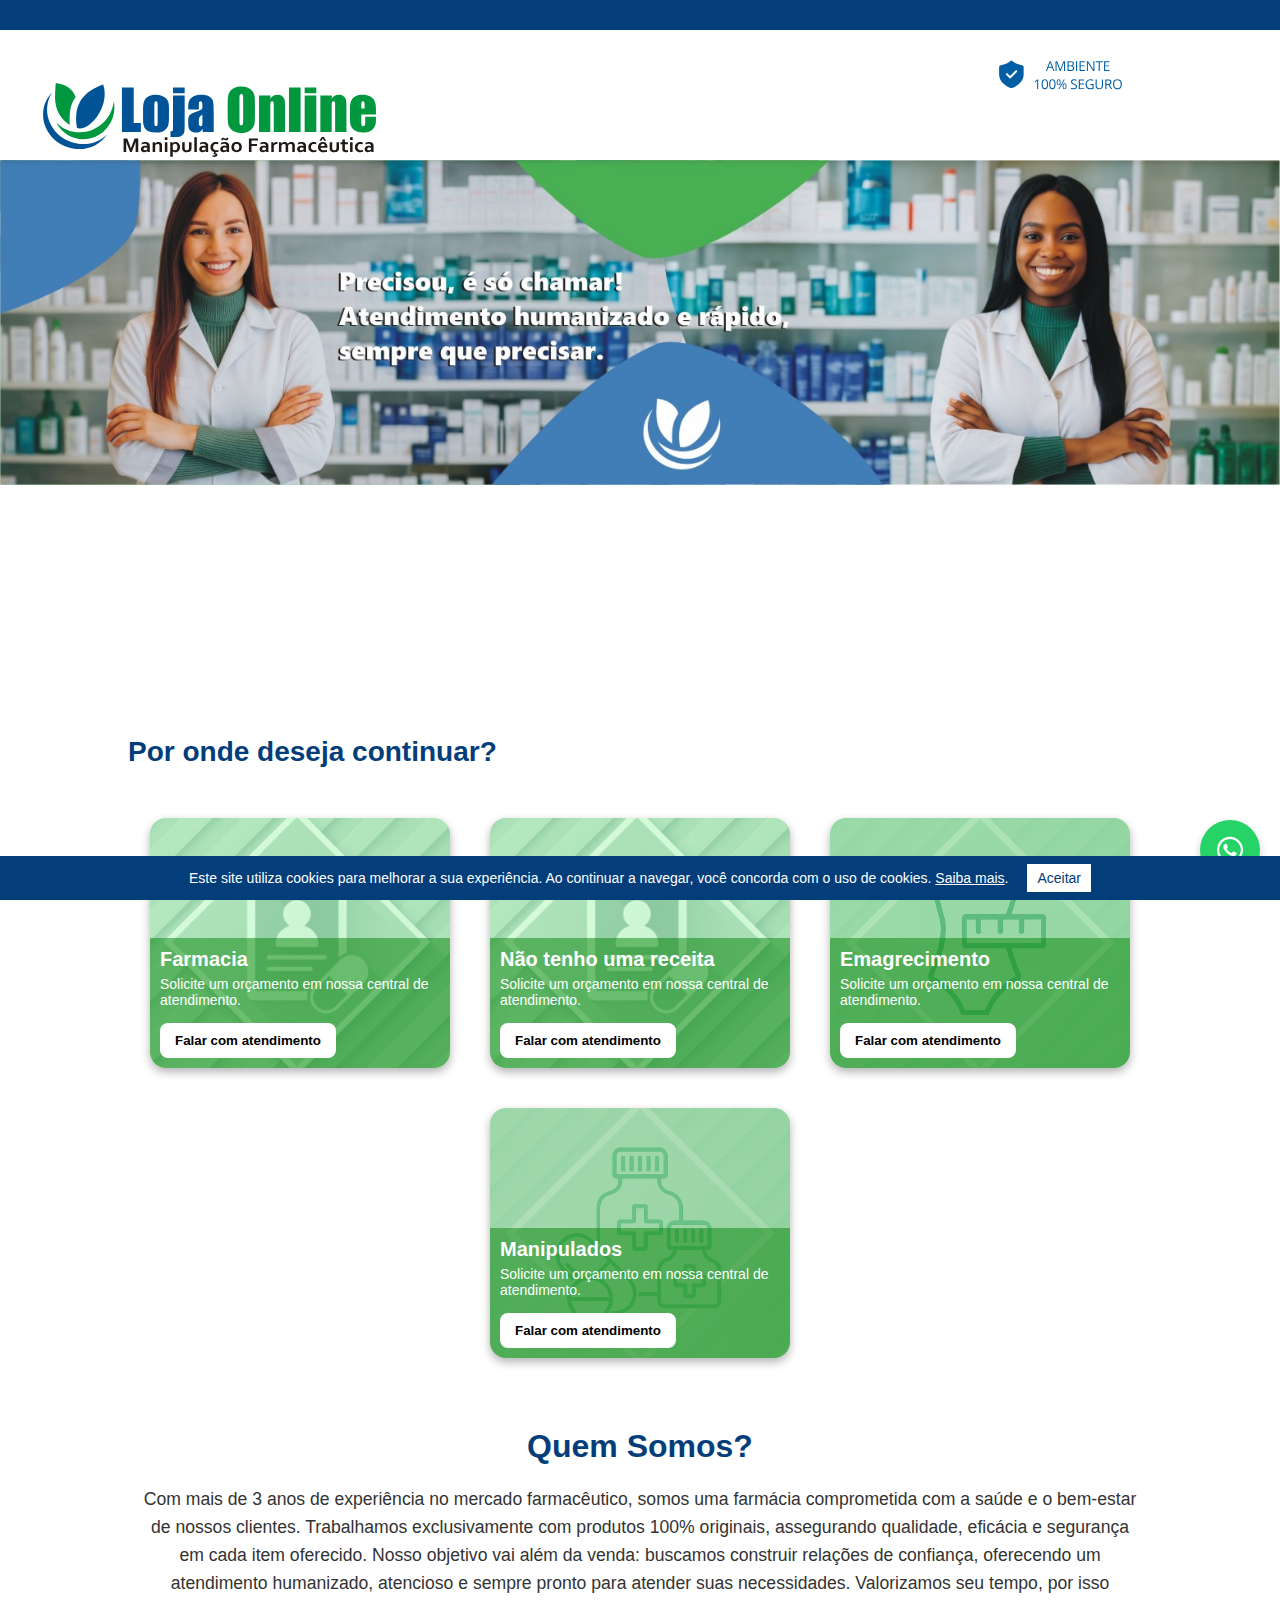
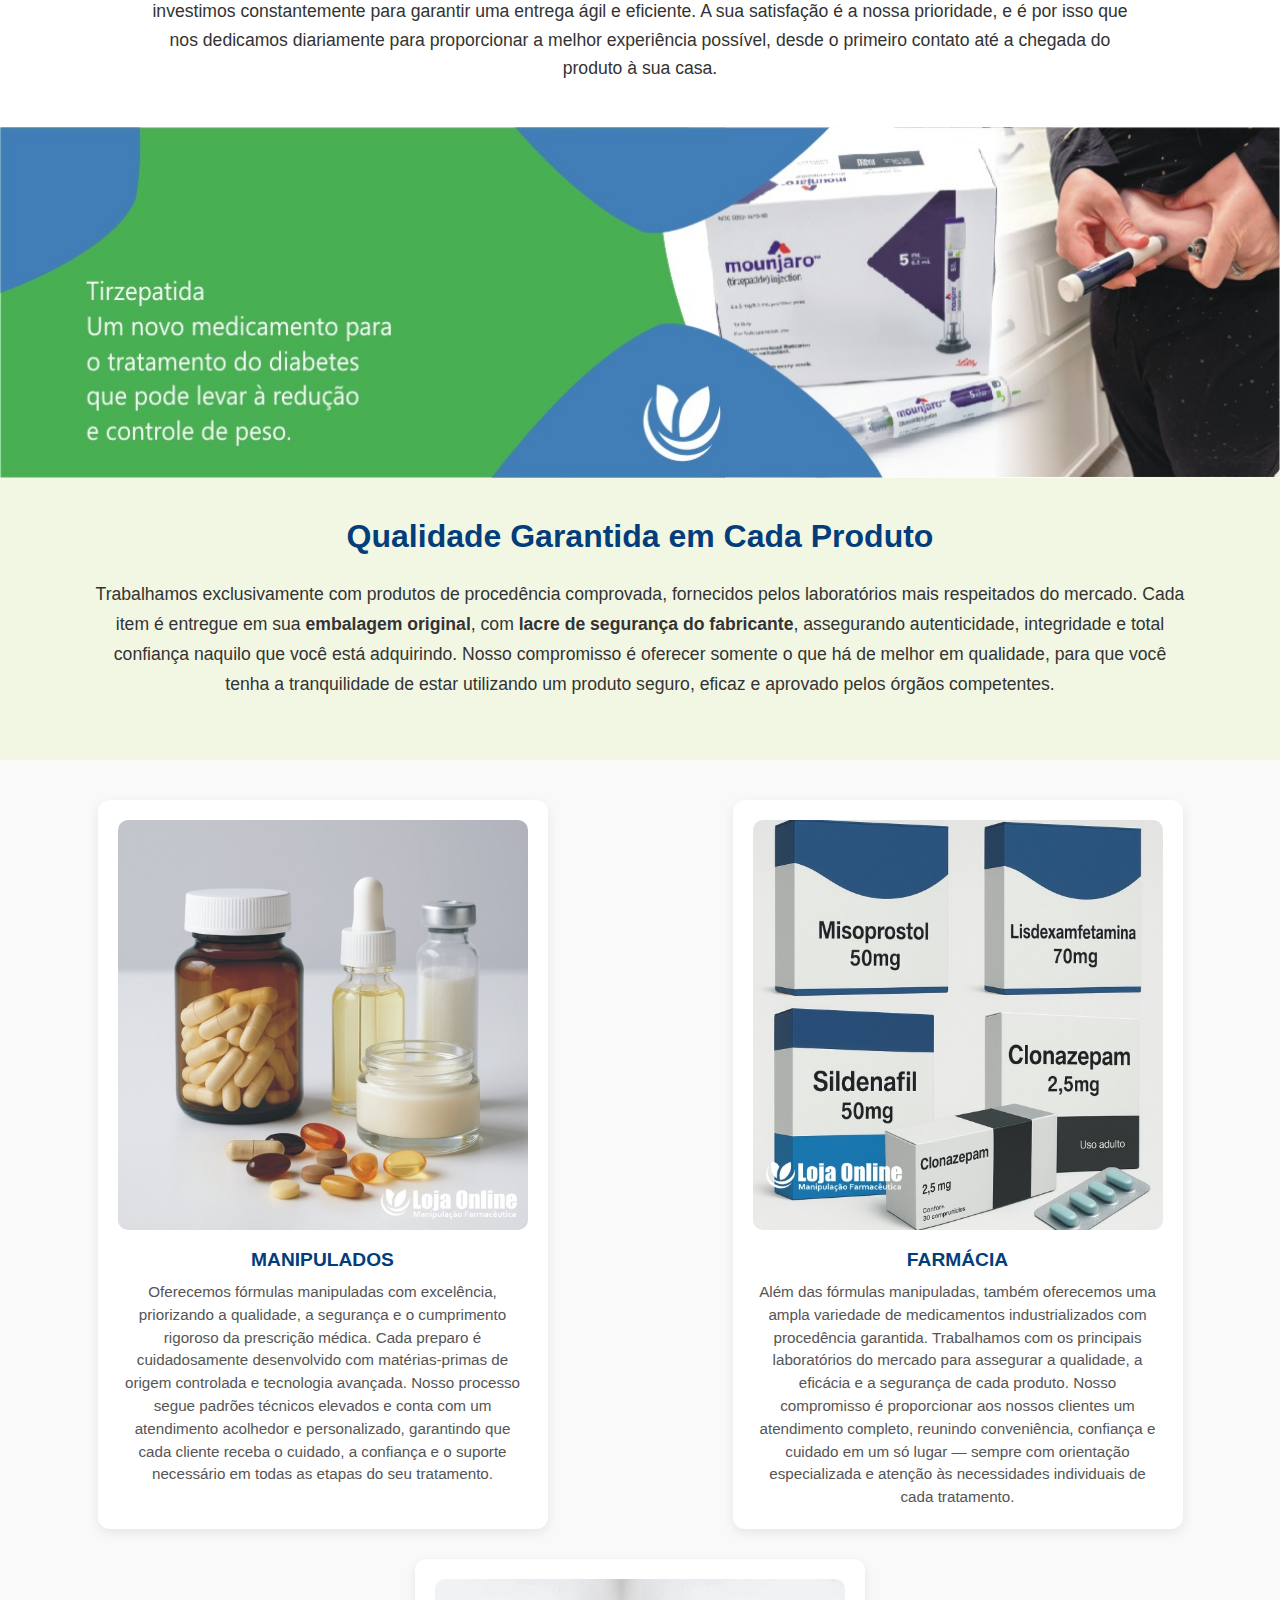
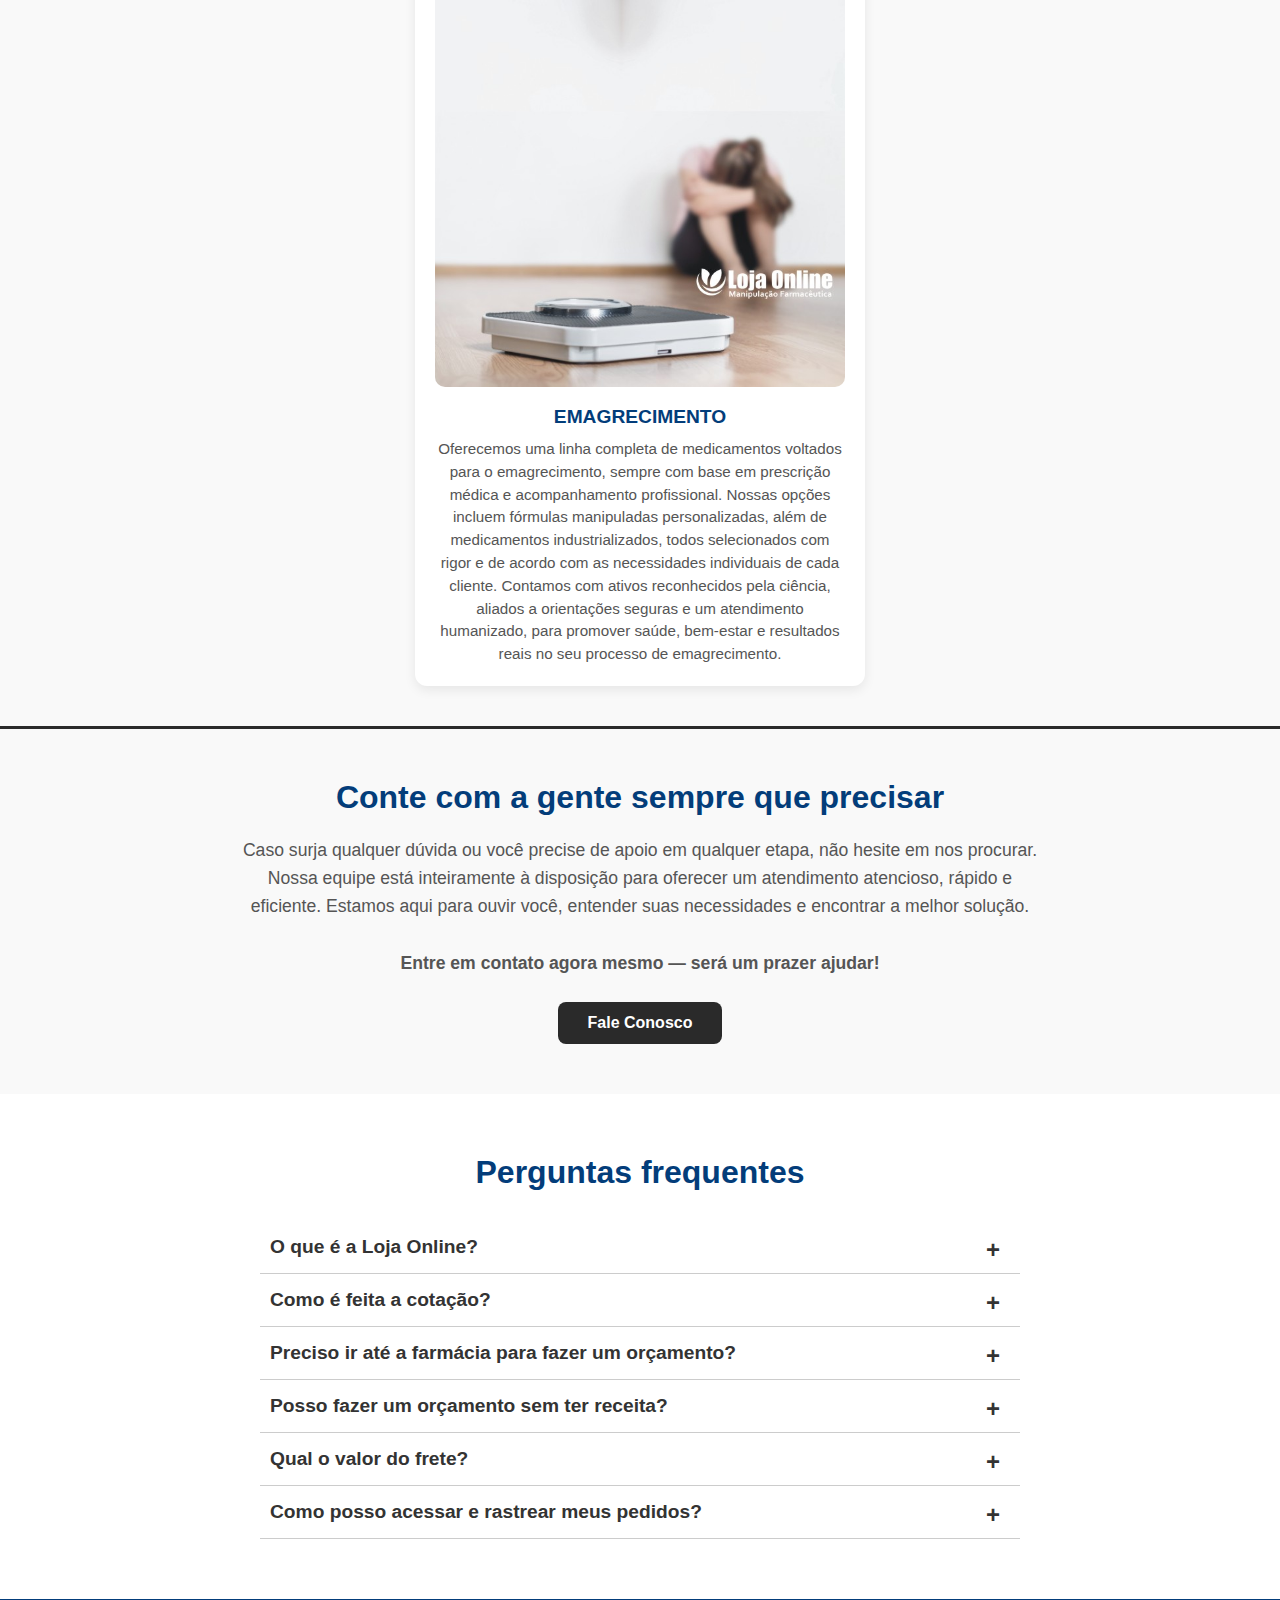
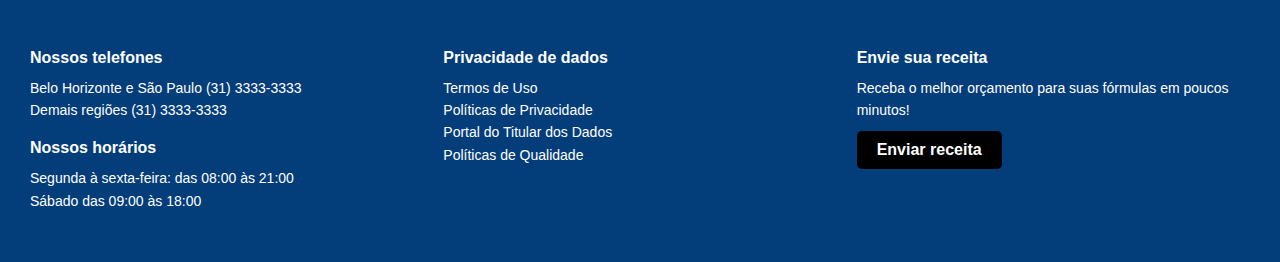
<file: index.html>
<!DOCTYPE html>

<html lang="pt-BR">
  <head>
    <meta charset="UTF-8">
    <meta name="viewport" content="width=device-width, initial-scale=1.0">
    <title>Loja online Farma</title>
    <link rel="stylesheet" href="style.css">
    <link rel="icon" type="image/svg+xml" href="images/favicon.svg">
  </head>
  <body>
    <!-- Botão flutuante do WhatsApp -->
    <a href="https://wa.me/5511999999999" class="whatsapp-float" target="_blank" rel="noopener">
      <i class="fab fa-whatsapp"></i>
    </a>
    <header class="fixed-header">
      <!-- seu conteúdo do header -->


      <link rel="stylesheet" href="https://cdnjs.cloudflare.com/ajax/libs/font-awesome/6.4.0/css/all.min.css">

      <div class="top-bar">
        <div class="scroll-text">
          Frete Grátis para compra acima de R$ 500,00 e desconto de 10% no pix
        </div>
      </div>
  
      <div class="header-content">
        <img src="images/logosite.svg" alt="Logo Santa Clara" class="logo">
        <img src="images/ambienteseguro.svg" alt="Ambiente 100% Seguro" class="selo-seguro">
      </div>
    </header>
      <div class="banner-container">
        <img src="images/banner1.jpg" class="banner active" alt="banner1">
        <img src="images/banner2.jpeg" class="banner" alt="banner2">

      </div>
  
  <!-- NOVO BLOCO DOS TRÊS QUADRADOS COM TÍTULO -->

  <div id="cookie-banner">
    <p>Este site utiliza cookies para melhorar a sua experiência. Ao continuar a navegar, você concorda com o uso de cookies. 
      <a href="#">Saiba mais</a>.
      <button onclick="acceptCookies()">Aceitar</button>
    </p>
  </div>

  <div class="titulo-continuar">
    <h2>Por onde deseja continuar?</h2>
  </div>
 
    <!-- NOVO BLOCO DOS TRÊS QUADRADOS -->
    <section class="card-container">
      <!-- Card 1 -->
      <div class="card" style="background-image: url('images/receita.png');"> 
          <div class="card-content">
             
          <h2>Farmacia</h2>
          <p>Solicite um orçamento em nossa central de atendimento.</p>
          <a href="https://wa.me/553131573164?text=Olá! Gostaria de atendimento sobre manipulados." target="_blank" rel="noopener">
            <button>Falar com atendimento</button>
          </a>
        </div>
      </div>
        <!-- Card 1 -->
        <div class="card" style="background-image: url('images/receita.png');"> 
          <div class="card-content">
             
          <h2>Não tenho uma receita</h2>
          <p>Solicite um orçamento em nossa central de atendimento.</p>
          <a href="https://wa.me/553131573164?text=Olá! Gostaria de atendimento sobre manipulados." target="_blank" rel="noopener">
            <button>Falar com atendimento</button>
          </a>
        </div>
      </div>

      <!-- Card 2 -->
      <div class="card" style="background-image: url('images/emagrecimento.png');">
        <div class="card-content">
          <h2>Emagrecimento</h2>
          <p>Solicite um orçamento em nossa central de atendimento.</p>
          <a href="https://wa.me/553131573164?text=Olá! Gostaria de atendimento sobre manipulados." target="_blank" rel="noopener">
            <button>Falar com atendimento</button>
          </a>
        </div>
      </div>
  
      <!-- Card 3 -->
      <div class="card" style="background-image: url('images/medicamentos.png');">
        <div class="card-content">
          <h2>Manipulados</h2>
          <p>Solicite um orçamento em nossa central de atendimento.</p>
          <a href="https://wa.me/553131573164?text=Olá! Gostaria de atendimento sobre manipulados." target="_blank" rel="noopener">
            <button>Falar com atendimento</button>
          </a>
        </div>
      </div>
    </section>
    <section class="quem-somos">
      <div class="quem-somos-container">
        <h2>Quem Somos?</h2>
        <p>
          Com mais de 3 anos de experiência no mercado farmacêutico, somos uma farmácia comprometida com a saúde e o bem-estar de nossos clientes. Trabalhamos exclusivamente com produtos 100% originais, assegurando qualidade, eficácia e segurança em cada item oferecido.
          Nosso objetivo vai além da venda: buscamos construir relações de confiança, oferecendo um atendimento humanizado, atencioso e sempre pronto para atender suas necessidades.
          Valorizamos seu tempo, por isso investimos constantemente para garantir uma entrega ágil e eficiente. A sua satisfação é a nossa prioridade, e é por isso que nos dedicamos diariamente para proporcionar a melhor experiência possível, desde o primeiro contato até a chegada do produto à sua casa.
        </p>
      </div>
    </section>
    <section class="banner-extra">
      <div class="banner-extra-container">
        <img src="images/banner31.JPG" alt="Atendimento personalizado 24h">
      </div>
    </section>

    <section class="qualidade-produtos">
      <div class="qualidade-container">
        <h2>Qualidade Garantida em Cada Produto</h2>
        <p>
          Trabalhamos exclusivamente com produtos de procedência comprovada, fornecidos pelos laboratórios mais respeitados do mercado. Cada item é entregue em sua <strong>embalagem original</strong>, com <strong>lacre de segurança do fabricante</strong>, assegurando autenticidade, integridade e total confiança naquilo que você está adquirindo.
          Nosso compromisso é oferecer somente o que há de melhor em qualidade, para que você tenha a tranquilidade de estar utilizando um produto seguro, eficaz e aprovado pelos órgãos competentes.
        </p>
      </div>
    </section>

    <section class="info-cards">
      <div class="card-info">
        <img src="images/manipulados22.JPG" alt="Manipulados">
        <h3>MANIPULADOS</h3>
        <p>
          Oferecemos fórmulas manipuladas com excelência, priorizando a qualidade, a segurança e o cumprimento rigoroso da prescrição médica. Cada preparo é cuidadosamente desenvolvido com matérias-primas de origem controlada e tecnologia avançada. Nosso processo segue padrões técnicos elevados e conta com um atendimento acolhedor e personalizado, garantindo que cada cliente receba o cuidado, a confiança e o suporte necessário em todas as etapas do seu tratamento.


       </p>
      </div>
    
      <div class="card-info">
        <img src="images/caixareme.JPG" alt="Farmácia">
        <h3>FARMÁCIA</h3>
        <p>
          Além das fórmulas manipuladas, também oferecemos uma ampla variedade de medicamentos industrializados com procedência garantida. Trabalhamos com os principais laboratórios do mercado para assegurar a qualidade, a eficácia e a segurança de cada produto. Nosso compromisso é proporcionar aos nossos clientes um atendimento completo, reunindo conveniência, confiança e cuidado em um só lugar — sempre com orientação especializada e atenção às necessidades individuais de cada tratamento.
        </p>
      </div>
    
      <div class="card-info">
        <img src="images/balanca.JPG" alt="Emagrecimento">
        <h3>EMAGRECIMENTO</h3>
        <p>
          Oferecemos uma linha completa de medicamentos voltados para o emagrecimento, sempre com base em prescrição médica e acompanhamento profissional. Nossas opções incluem fórmulas manipuladas personalizadas, além de medicamentos industrializados, todos selecionados com rigor e de acordo com as necessidades individuais de cada cliente. Contamos com ativos reconhecidos pela ciência, aliados a orientações seguras e um atendimento humanizado, para promover saúde, bem-estar e resultados reais no seu processo de emagrecimento.
        </p>
      </div>
    </section>

    <section class="suporte-cliente">
      <div class="container">
        <h2>Conte com a gente sempre que precisar</h2>
        <p>
          Caso surja qualquer dúvida ou você precise de apoio em qualquer etapa, não hesite em nos procurar. 
          Nossa equipe está inteiramente à disposição para oferecer um atendimento atencioso, rápido e eficiente. 
          Estamos aqui para ouvir você, entender suas necessidades e encontrar a melhor solução. 
          <br><br>
          <strong>Entre em contato agora mesmo — será um prazer ajudar!</strong>
        </p>
        <a href="https://wa.me/553131573164?text=Olá! Gostaria de atendimento sobre manipulados." class="botao-suporte">Fale Conosco</a>
      </div>
    </section>

    <section class="faq">
      <h2>Perguntas frequentes</h2>
    
      <div class="faq-item">
        <button class="faq-question">O que é a Loja Online?</button>
        <div class="faq-answer">
          <p>Uma farmácia de manipulação com atendimento 100% online e seguro.</p>
        </div>
      </div>
    
      <div class="faq-item">
        <button class="faq-question">Como é feita a cotação?</button>
        <div class="faq-answer">
          <p>A cotação é feita via WhatsApp através de nossa central especializada.</p>
        </div>
      </div>
    
      <div class="faq-item">
        <button class="faq-question">Preciso ir até a farmácia para fazer um orçamento?</button>
        <div class="faq-answer">
          <p>Não! Todo o processo é feito online, com entrega em todo o Brasil.</p>
        </div>
      </div>
    
      <div class="faq-item">
        <button class="faq-question">Posso fazer um orçamento sem ter receita?</button>
        <div class="faq-answer">
          <p>
            Sim, você pode solicitar um orçamento mesmo sem ter uma receita! Nossa equipe de atendimento está à disposição para te auxiliar e esclarecer suas dúvidas sobre fórmulas manipuladas, sugestões e possibilidades de tratamento.
          </p>
          <p>
            No entanto, é importante saber que para a manipulação de medicamentos controlados ou novas fórmulas personalizadas, é obrigatória a apresentação de uma receita médica válida, conforme exigido pela Anvisa. A receita deve estar atualizada (até 30 dias) e conter todas as informações necessárias.
          </p>
          <p>
            Se você já fez algum pedido conosco anteriormente, também é possível repetir a mesma fórmula diretamente na área do cliente. Basta nos chamar e passar seu CPF. A solicitação será avaliada pela nossa equipe farmacêutica.
          </p>
          <p>
            Em todos os casos, estamos aqui para oferecer o melhor suporte e garantir um atendimento seguro, eficiente e personalizado para você.
          </p>
        </div>
      </div>
        <div class="faq-item">
          <button class="faq-question">Qual o valor do frete?</button>
          <div class="faq-answer">
            <p>O valor para o frete varia de acordo com a região. Caso o frete do seu pedido tenha algum custo, o valor será discriminado no orçamento. </p>
          </div>
        </div>
        <div class="faq-item">
          <button class="faq-question">Como posso acessar e rastrear meus pedidos?</button>
          <div class="faq-answer">
            <p>Você receberá informações sobre o andamento do seu pedido via WhatsApp.</p>
          </div>
        </div>
      
      </div>
    </section>

    <section class="footer">
      <div class="footer-col">
        <h4>Nossos telefones</h4>
        <p>Belo Horizonte e São Paulo (31) 3333-3333<br>
        Demais regiões (31) 3333-3333</p> <br>
    
        <h4>Nossos horários</h4>
        <p>Segunda à sexta-feira: das 08:00 às 21:00<br>
        Sábado das 09:00 às 18:00<br></p>
      </div>
    
      <div class="footer-col">
        <h4>Privacidade de dados</h4>
        <ul>
          <li><a href="termos-de-uso.html">Termos de Uso</a></li>
          <li><a href="politica-de-privacidade.html">Políticas de Privacidade</a></li>
          <li><a href="portal-titular-dados.html">Portal do Titular dos Dados</a></li>
          <li><a href="politica-de-qualidade.html">Políticas de Qualidade</a></li>
        </ul>
      </div>
    
      <div class="footer-col">
        <h4>Envie sua receita</h4>
        <p>Receba o melhor orçamento para suas fórmulas em poucos minutos!</p>
        <a href="https://wa.me/553131573164?text=Olá! Gostaria de atendimento sobre manipulados." class="botao-receita">Enviar receita</a>

 
    </section>
    
    
  <script>
    document.addEventListener("DOMContentLoaded", () => {
      const banners = document.querySelectorAll('.banner');
      let current = 0;
  
      setInterval(() => {
        banners[current].classList.remove('active');
        current = (current + 1) % banners.length;
        banners[current].classList.add('active');
      }, 4000);
    });

    const faqQuestions = document.querySelectorAll('.faq-question');

faqQuestions.forEach(question => {
  question.addEventListener('click', () => {
    question.classList.toggle('active');
    const answer = question.nextElementSibling;
    if (answer.style.display === "block") {
      answer.style.display = "none";
    } else {
      answer.style.display = "block";
    }
  });
});

    // Verificar se o usuário já aceitou os cookies
    function checkCookieConsent() {
      if (!localStorage.getItem('cookiesAccepted')) {
        document.getElementById('cookie-banner').style.display = 'block';
      }
    }

    // Aceitar cookies e esconder o banner
    function acceptCookies() {
      localStorage.setItem('cookiesAccepted', 'true');
      document.getElementById('cookie-banner').style.display = 'none';
    }

    // Verificar no carregamento da página
    window.onload = checkCookieConsent;


  </script>
  
</body>
</html>
</file>
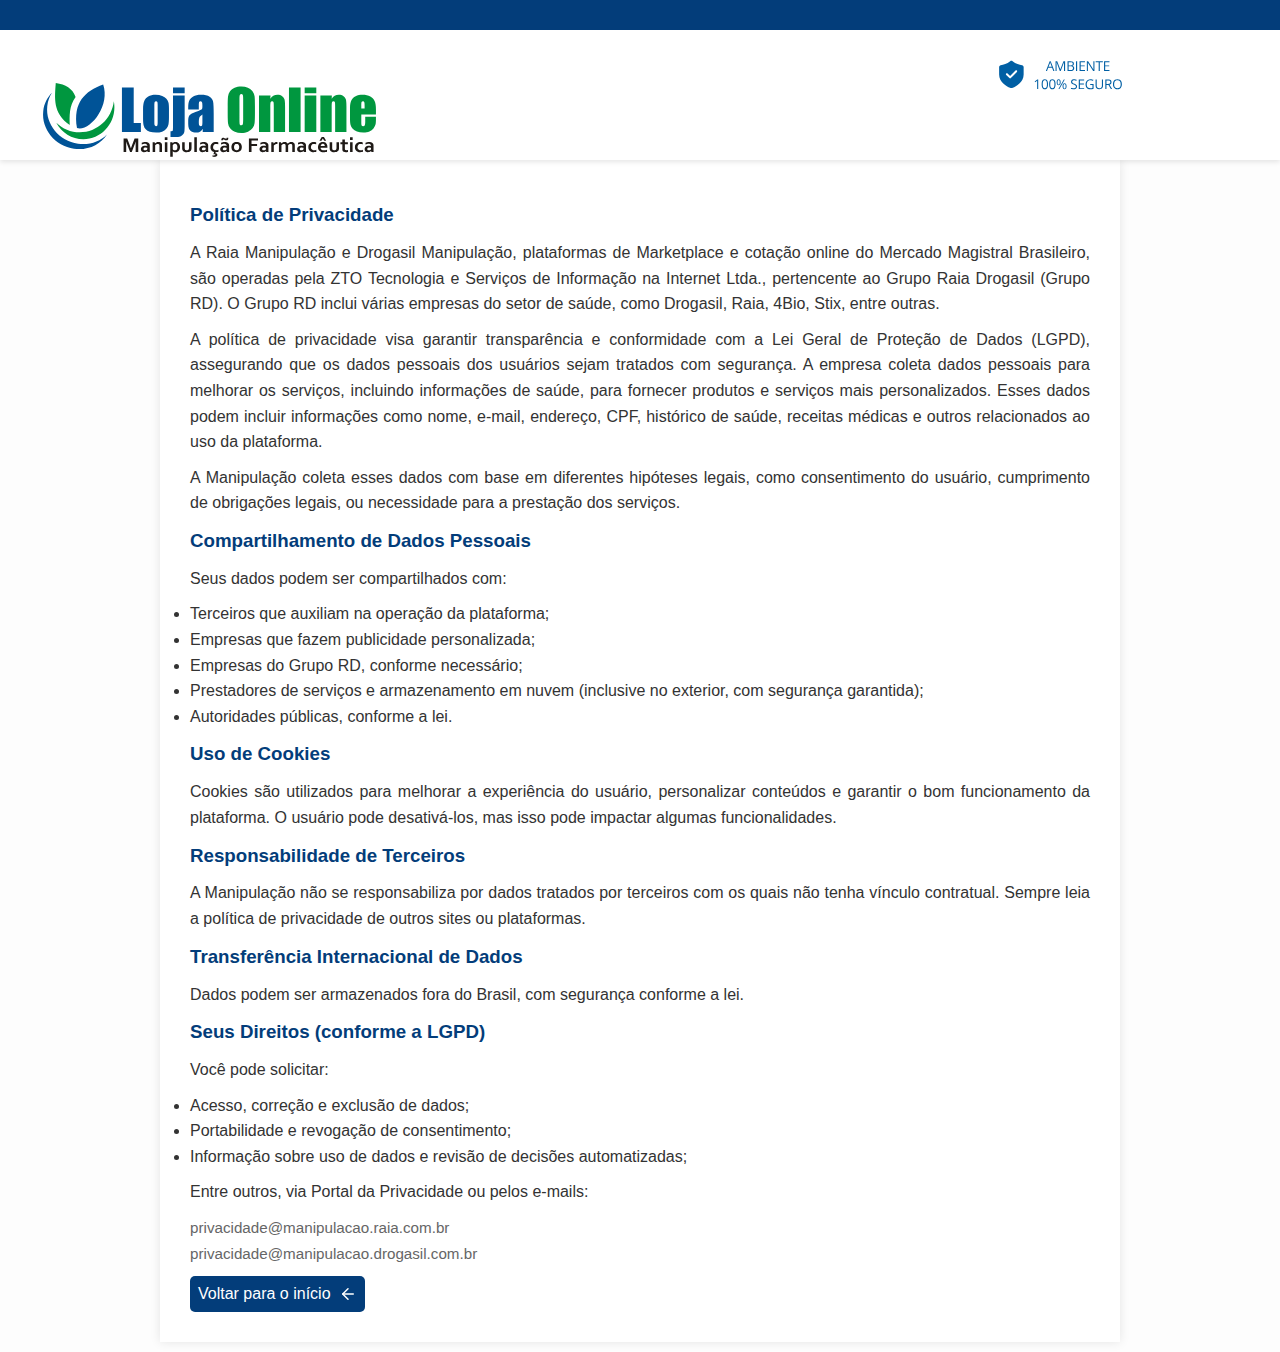
<file: politica-de-privacidade.html>
<!DOCTYPE html>

<html lang="pt-BR">
  <head>
    <meta charset="UTF-8">
    <meta name="viewport" content="width=device-width, initial-scale=1.0">
    <title>Loja online Farma</title>
    <link rel="stylesheet" href="style.css">
    <link rel="icon" type="image/svg+xml" href="images/favicon.svg">
  </head>

    <header class="fixed-header">
      <!-- seu conteúdo do header -->
      <link rel="stylesheet" href="https://cdnjs.cloudflare.com/ajax/libs/font-awesome/6.4.0/css/all.min.css">

      <div class="top-bar">
        <div class="scroll-text">
          Frete Grátis para compra acima de R$ 500,00 e desconto de 10% no pix
        </div>
      </div>
  
      <div class="header-content">
        <img src="images/logosite.svg" alt="Logo Santa Clara" class="logo">
        <img src="images/ambienteseguro.svg" alt="Ambiente 100% Seguro" class="selo-seguro">
      </div>
    </header>
    <body>
  <style>
    body {
      font-family: Arial, sans-serif;
      background-color: #fdfdfd;
      margin: 0;
      padding: 1;
      line-height: 1.6;
      color: #333;
    }

    .container {
      max-width: 960px;
      margin: 10px auto;
      padding: 30px;
      background: #fff;
      box-shadow: 0 0 10px rgba(0,0,0,0.1);
    }

    h3 {
      color: rgb(3, 61, 122); /* Azul */
      margin-top: 10px;
      margin-bottom: 10px;
    }

    p {
      text-align: justify;
      margin: 10px 0;
    }

    .back-button {
      display: inline-flex;
      align-items: center;
      background-color: rgb(3, 61, 122);
      color: white;
      padding: 5px 8px;
      border: none;
      border-radius: 5px;
      font-size: 16px;
      cursor: pointer;
      text-decoration: none;
      transition: background-color 0.3s;
    }

    .back-button:hover {
      background-color: #024b2f;
    }

    .back-button svg {
      margin-left: 8px;
      width: 18px;
      height: 18px;
    }

    .small {
      font-size: 0.95em;
      color: #666;
    }
  </style>
</head>
<body>

  <div class="container">
    <div class="section">
      <h3>Política de Privacidade</h3>
      <p>A Raia Manipulação e Drogasil Manipulação, plataformas de Marketplace e cotação online do Mercado Magistral Brasileiro, são operadas pela ZTO Tecnologia e Serviços de Informação na Internet Ltda., pertencente ao Grupo Raia Drogasil (Grupo RD). O Grupo RD inclui várias empresas do setor de saúde, como Drogasil, Raia, 4Bio, Stix, entre outras.</p>
      <p>A política de privacidade visa garantir transparência e conformidade com a Lei Geral de Proteção de Dados (LGPD), assegurando que os dados pessoais dos usuários sejam tratados com segurança. A empresa coleta dados pessoais para melhorar os serviços, incluindo informações de saúde, para fornecer produtos e serviços mais personalizados. Esses dados podem incluir informações como nome, e-mail, endereço, CPF, histórico de saúde, receitas médicas e outros relacionados ao uso da plataforma.</p>
      <p>A Manipulação coleta esses dados com base em diferentes hipóteses legais, como consentimento do usuário, cumprimento de obrigações legais, ou necessidade para a prestação dos serviços.</p>
    </div>



    <div class="section">
      <h3>Compartilhamento de Dados Pessoais</h3>
      <p>Seus dados podem ser compartilhados com:</p>
      <ul>
        <li>Terceiros que auxiliam na operação da plataforma;</li>
        <li>Empresas que fazem publicidade personalizada;</li>
        <li>Empresas do Grupo RD, conforme necessário;</li>
        <li>Prestadores de serviços e armazenamento em nuvem (inclusive no exterior, com segurança garantida);</li>
        <li>Autoridades públicas, conforme a lei.</li>
      </ul>
    </div>

    <div class="section">
      <h3>Uso de Cookies</h3>
      <p>Cookies são utilizados para melhorar a experiência do usuário, personalizar conteúdos e garantir o bom funcionamento da plataforma. O usuário pode desativá-los, mas isso pode impactar algumas funcionalidades.</p>
    </div>

    <div class="section">
      <h3>Responsabilidade de Terceiros</h3>
      <p>A Manipulação não se responsabiliza por dados tratados por terceiros com os quais não tenha vínculo contratual. Sempre leia a política de privacidade de outros sites ou plataformas.</p>
    </div>

    <div class="section">
      <h3>Transferência Internacional de Dados</h3>
      <p>Dados podem ser armazenados fora do Brasil, com segurança conforme a lei.</p>
    </div>

    <div class="section">
      <h3>Seus Direitos (conforme a LGPD)</h3>
      <p>Você pode solicitar:</p>
      <ul>
        <li>Acesso, correção e exclusão de dados;</li>
        <li>Portabilidade e revogação de consentimento;</li>
        <li>Informação sobre uso de dados e revisão de decisões automatizadas;</li>
      </ul>
      <p>Entre outros, via Portal da Privacidade ou pelos e-mails:</p>
      <p><span class="small">privacidade@manipulacao.raia.com.br</span><br>
         <span class="small">privacidade@manipulacao.drogasil.com.br</span></p>
    </div>

    <a href="index.html" class="back-button">
      Voltar para o início
      <svg xmlns="http://www.w3.org/2000/svg" viewBox="0 0 24 24" fill="none" stroke="currentColor" stroke-width="2" stroke-linecap="round" stroke-linejoin="round">
        <path d="M19 12H5"></path>
        <path d="M12 19l-7-7 7-7"></path>
      </svg>
    </a>
  </div>

</body>
</html>
</file>
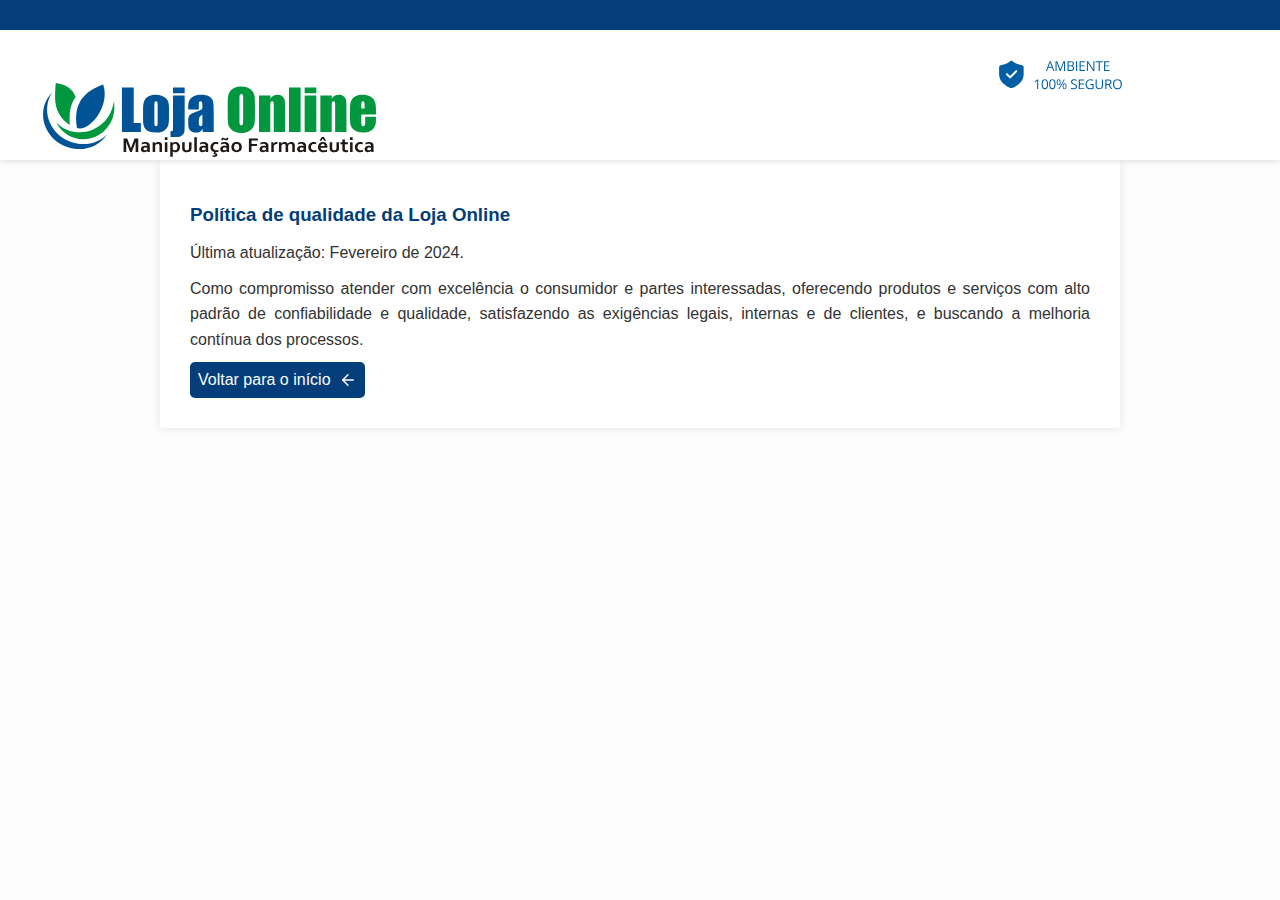
<file: politica-de-qualidade.html>
<!DOCTYPE html>

<html lang="pt-BR">
  <head>
    <meta charset="UTF-8">
    <meta name="viewport" content="width=device-width, initial-scale=1.0">
    <title>Loja online Farma</title>
    <link rel="stylesheet" href="style.css">
    <link rel="icon" type="image/svg+xml" href="images/favicon.svg">
  </head>

    <header class="fixed-header">
      <!-- seu conteúdo do header -->
      <link rel="stylesheet" href="https://cdnjs.cloudflare.com/ajax/libs/font-awesome/6.4.0/css/all.min.css">

      <div class="top-bar">
        <div class="scroll-text">
          Frete Grátis para compra acima de R$ 500,00 e desconto de 10% no pix
        </div>
      </div>
  
      <div class="header-content">
        <img src="images/logosite.svg" alt="Logo Santa Clara" class="logo">
        <img src="images/ambienteseguro.svg" alt="Ambiente 100% Seguro" class="selo-seguro">
      </div>
    </header>
    <body>
  <style>
    body {
      font-family: Arial, sans-serif;
      background-color: #fdfdfd;
      margin: 0;
      padding: 1;
      line-height: 1.6;
      color: #333;
    }

    .container {
      max-width: 960px;
      margin: 10px auto;
      padding: 30px;
      background: #fff;
      box-shadow: 0 0 10px rgba(0,0,0,0.1);
    }

    h3 {
      color: rgb(3, 61, 122); /* Azul */
      margin-top: 10px;
      margin-bottom: 10px;
    }

    p {
      text-align: justify;
      margin: 10px 0;
    }

    .back-button {
      display: inline-flex;
      align-items: center;
      background-color: rgb(3, 61, 122);
      color: white;
      padding: 5px 8px;
      border: none;
      border-radius: 5px;
      font-size: 16px;
      cursor: pointer;
      text-decoration: none;
      transition: background-color 0.3s;
    }

    .back-button:hover {
      background-color: #024b2f;
    }

    .back-button svg {
      margin-left: 8px;
      width: 18px;
      height: 18px;
    }

    .small {
      font-size: 0.95em;
      color: #666;
    }
  </style>
</head>
<body>

  <div class="container">
    <div class="section">
      <h3>Política de qualidade da Loja Online</h3>
      <p>Última atualização: Fevereiro de 2024.</p>
    
      <p>Como compromisso atender com excelência o consumidor e partes interessadas, oferecendo produtos e serviços com alto padrão de confiabilidade e qualidade, satisfazendo as exigências legais, internas e de clientes, e buscando a melhoria contínua dos processos.</p>
      <div>
        <a href="index.html" class="back-button">
            Voltar para o início
            <svg xmlns="http://www.w3.org/2000/svg" viewBox="0 0 24 24" fill="none" stroke="currentColor" stroke-width="2" stroke-linecap="round" stroke-linejoin="round">
              <path d="M19 12H5"></path>
              <path d="M12 19l-7-7 7-7"></path>
            </svg>
</file>
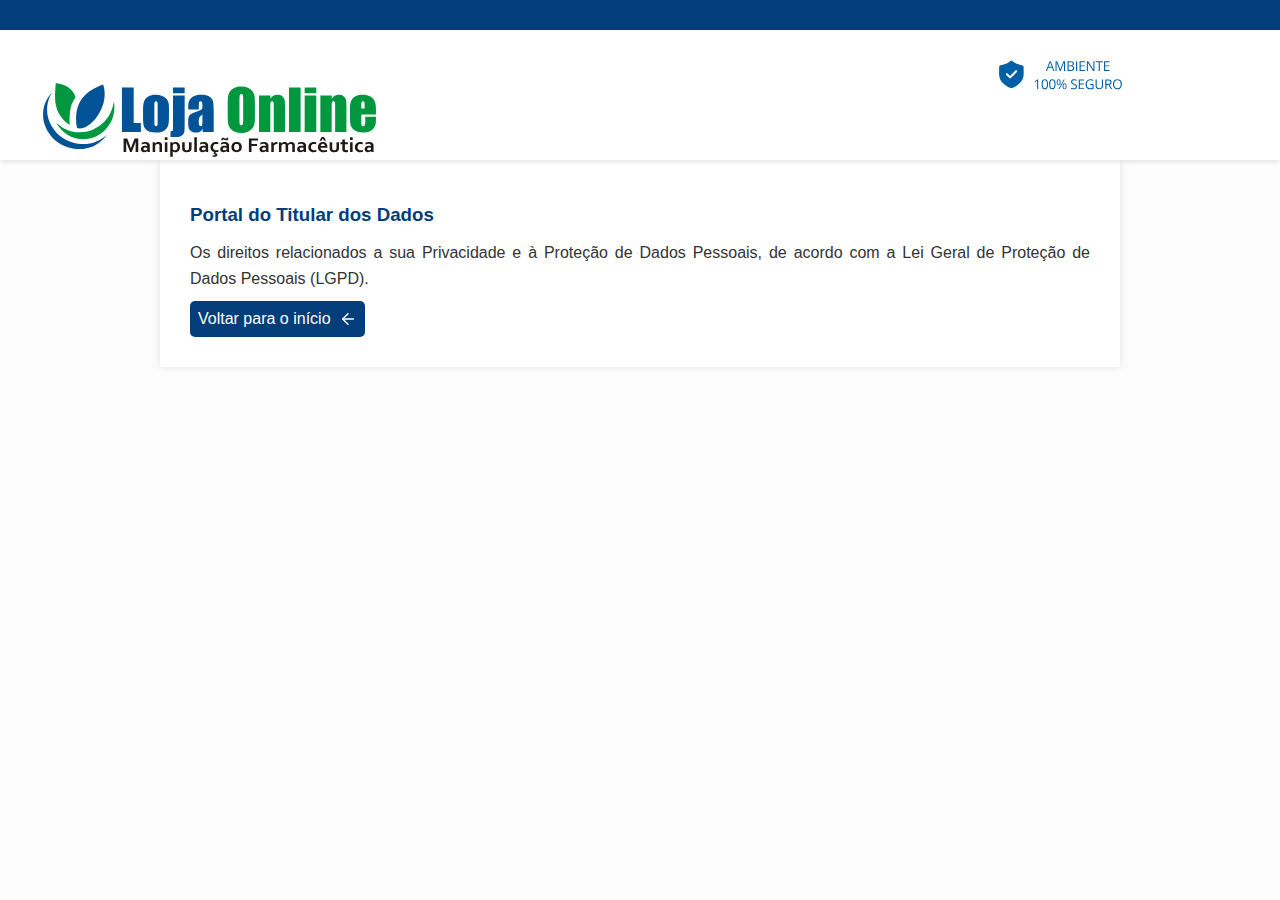
<file: portal-titular-dados.html>
<!DOCTYPE html>

<html lang="pt-BR">
  <head>
    <meta charset="UTF-8">
    <meta name="viewport" content="width=device-width, initial-scale=1.0">
    <title>Loja online Farma</title>
    <link rel="stylesheet" href="style.css">
    <link rel="icon" type="image/svg+xml" href="images/favicon.svg">
  </head>

    <header class="fixed-header">
      <!-- seu conteúdo do header -->
      <link rel="stylesheet" href="https://cdnjs.cloudflare.com/ajax/libs/font-awesome/6.4.0/css/all.min.css">

      <div class="top-bar">
        <div class="scroll-text">
          Frete Grátis para compra acima de R$ 500,00 e desconto de 10% no pix
        </div>
      </div>
  
      <div class="header-content">
        <img src="images/logosite.svg" alt="Logo Santa Clara" class="logo">
        <img src="images/ambienteseguro.svg" alt="Ambiente 100% Seguro" class="selo-seguro">
      </div>
    </header>
    <body>
  <style>
    body {
      font-family: Arial, sans-serif;
      background-color: #fdfdfd;
      margin: 0;
      padding: 1;
      line-height: 1.6;
      color: #333;
    }

    .container {
      max-width: 960px;
      margin: 10px auto;
      padding: 30px;
      background: #fff;
      box-shadow: 0 0 10px rgba(0,0,0,0.1);
    }

    h3 {
      color: rgb(3, 61, 122); /* Azul */
      margin-top: 10px;
      margin-bottom: 10px;
    }

    p {
      text-align: justify;
      margin: 10px 0;
    }

    .back-button {
      display: inline-flex;
      align-items: center;
      background-color: rgb(3, 61, 122);
      color: white;
      padding: 5px 8px;
      border: none;
      border-radius: 5px;
      font-size: 16px;
      cursor: pointer;
      text-decoration: none;
      transition: background-color 0.3s;
    }

    .back-button:hover {
      background-color: #024b2f;
    }

    .back-button svg {
      margin-left: 8px;
      width: 18px;
      height: 18px;
    }

    .small {
      font-size: 0.95em;
      color: #666;
    }
  </style>
</head>
<body>

  <div class="container">
    <div class="section">
      <h3>Portal do Titular dos Dados</h3>
      <p>Os direitos relacionados a sua Privacidade e à Proteção de Dados Pessoais, de acordo com a Lei Geral de Proteção de Dados Pessoais (LGPD).</p>
      <div>
        <a href="index.html" class="back-button">
            Voltar para o início
            <svg xmlns="http://www.w3.org/2000/svg" viewBox="0 0 24 24" fill="none" stroke="currentColor" stroke-width="2" stroke-linecap="round" stroke-linejoin="round">
              <path d="M19 12H5"></path>
              <path d="M12 19l-7-7 7-7"></path>
            </svg>
</file>
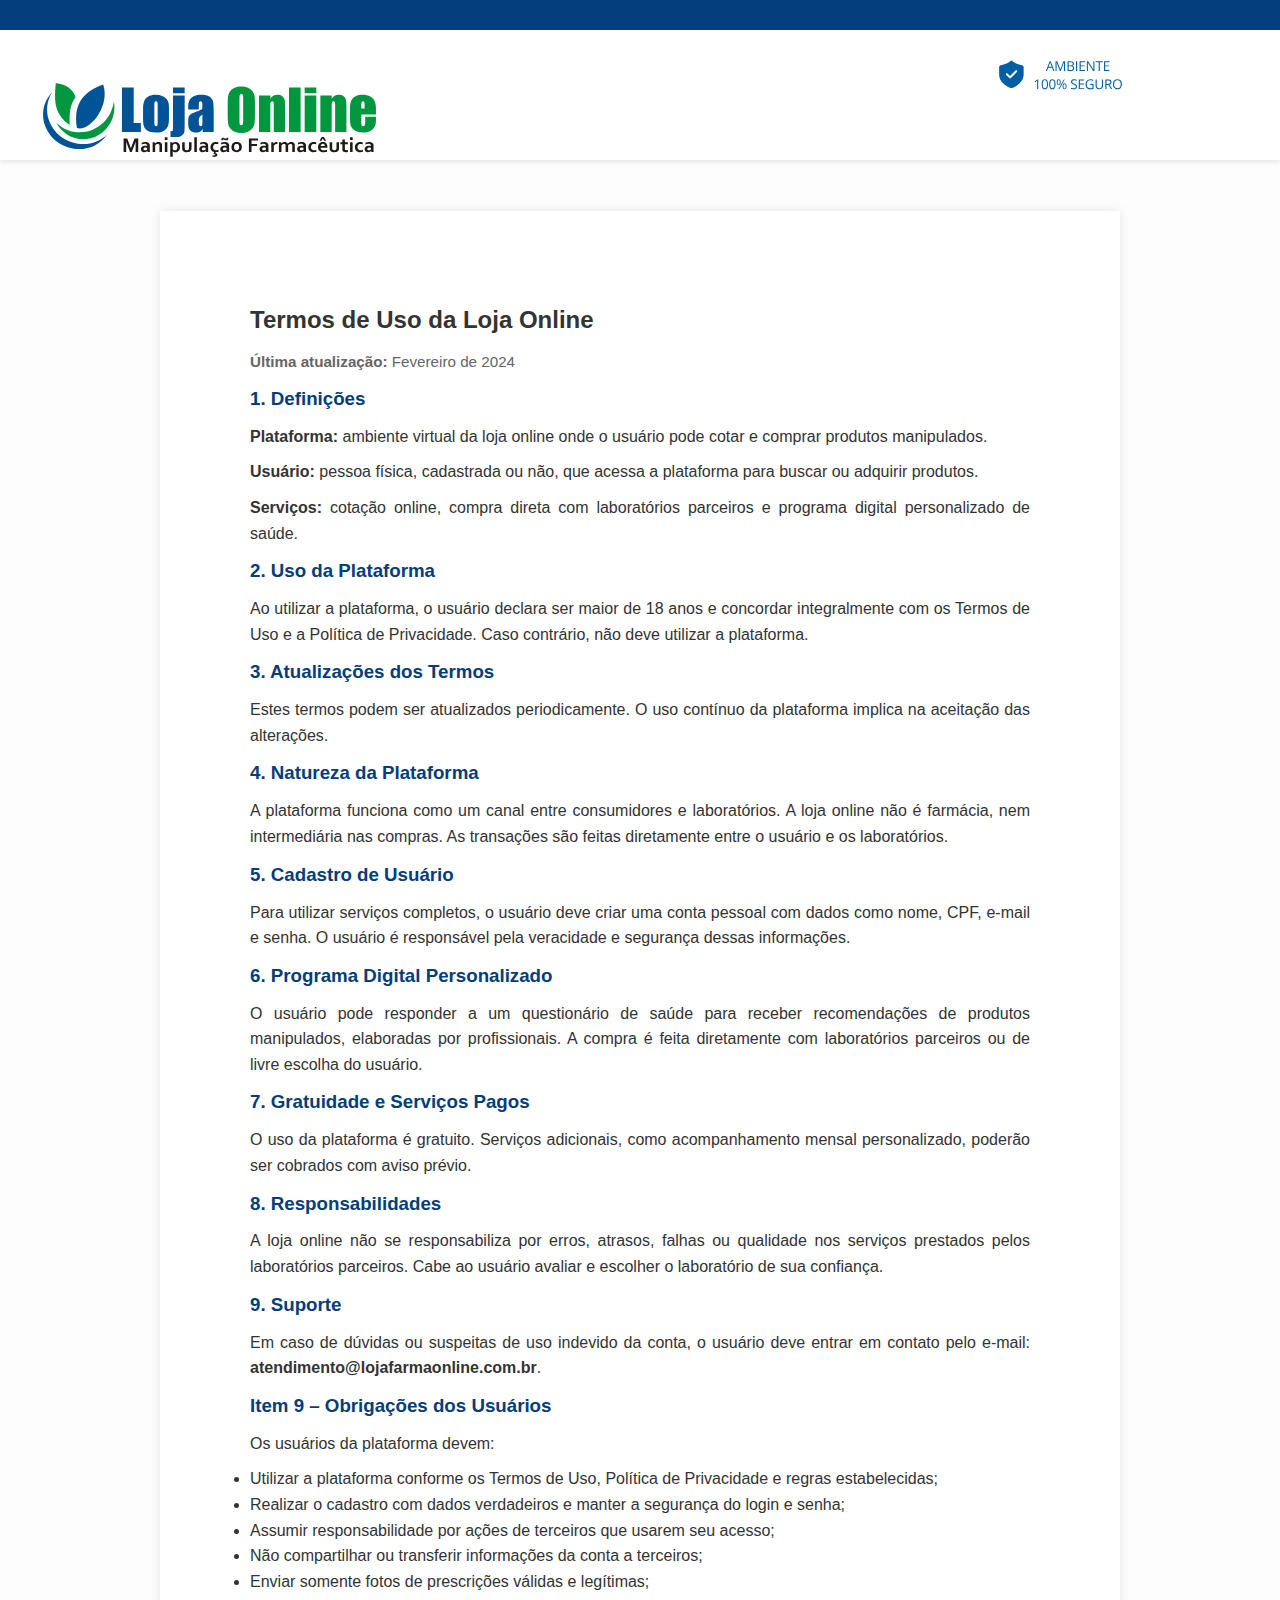
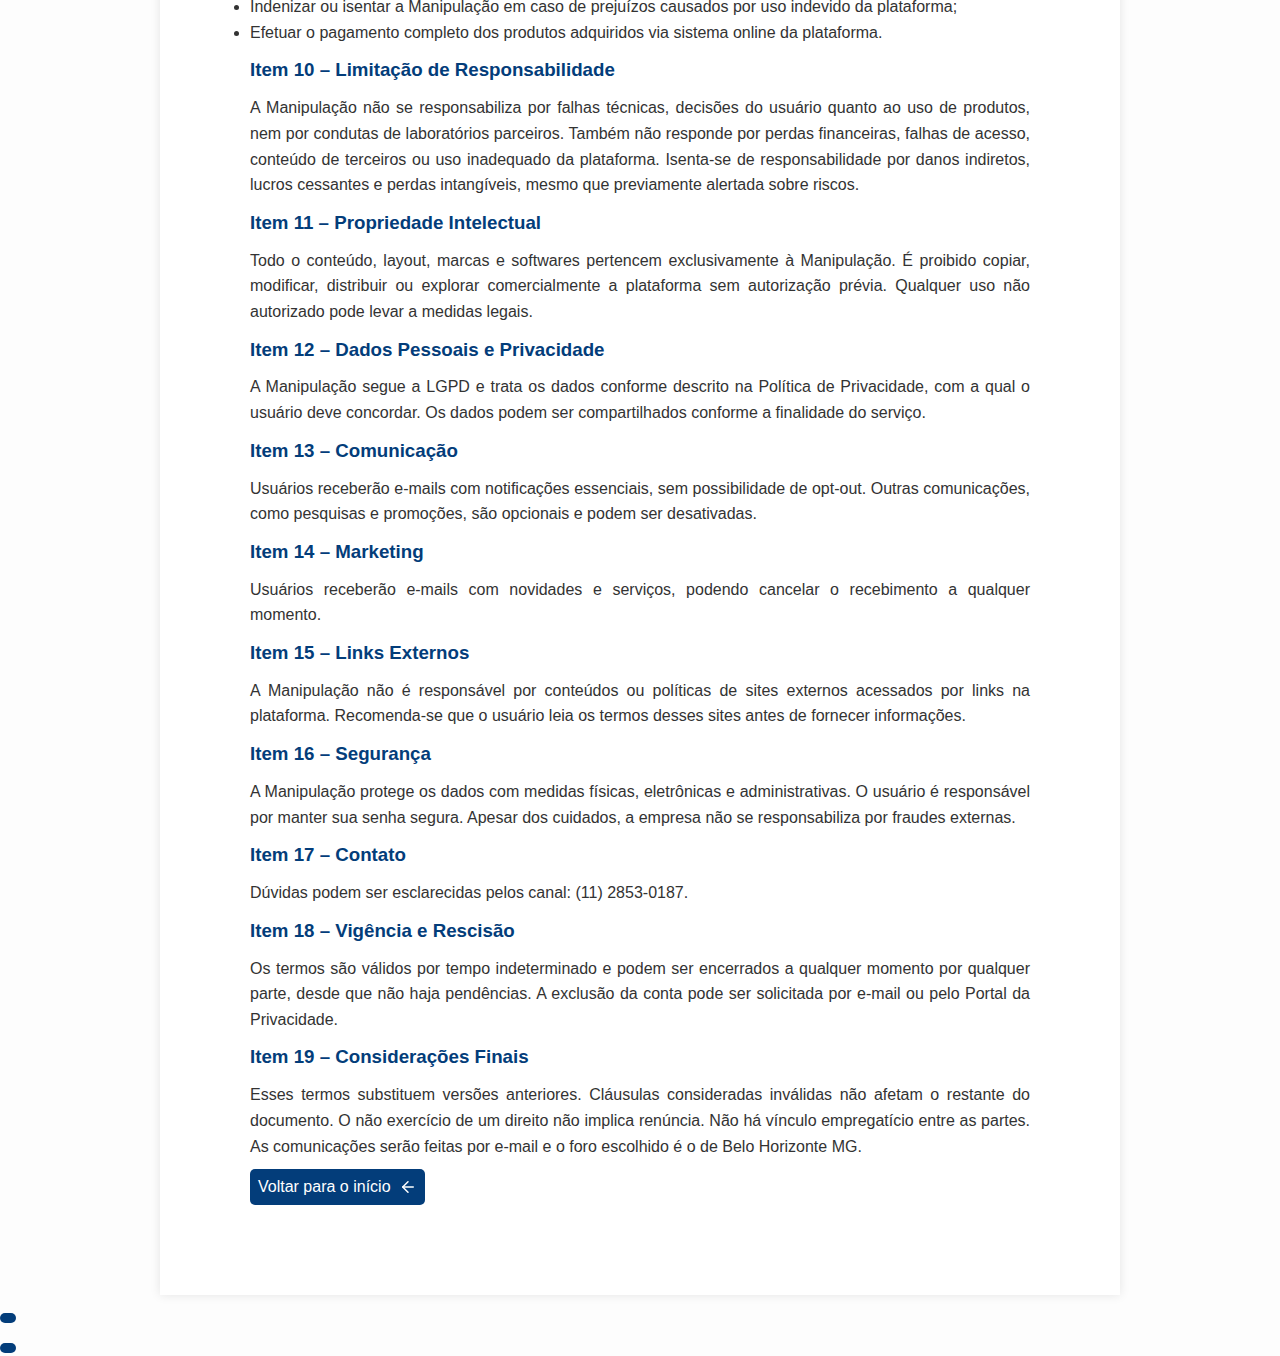
<file: termos-de-uso.html>
<!DOCTYPE html>

<html lang="pt-BR">
  <head>
    <meta charset="UTF-8">
    <meta name="viewport" content="width=device-width, initial-scale=1.0">
    <title>Loja online Farma</title>
    <link rel="stylesheet" href="style.css">
    <link rel="icon" type="image/svg+xml" href="images/favicon.svg">
  </head>

    <header class="fixed-header">
      <!-- seu conteúdo do header -->
      <link rel="stylesheet" href="https://cdnjs.cloudflare.com/ajax/libs/font-awesome/6.4.0/css/all.min.css">

      <div class="top-bar">
        <div class="scroll-text">
          Frete Grátis para compra acima de R$ 500,00 e desconto de 10% no pix
        </div>
      </div>
  
      <div class="header-content">
        <img src="images/logosite.svg" alt="Logo Santa Clara" class="logo">
        <img src="images/ambienteseguro.svg" alt="Ambiente 100% Seguro" class="selo-seguro">
      </div>
    </header>
    <body>

    <main class="conteudo-termos"> <br> <br>



  <title>Termos de Uso - Loja Online</title>
  <style>
    body {
      font-family: Arial, sans-serif;
      background-color: #fdfdfd;
      margin: 0;
      padding: 1;
      line-height: 1.6;
      color: #333;
    }

    .container {
      max-width: 960px;
      margin: 10px auto;
      padding: 90px;
      background: #fff;
      box-shadow: 0 0 10px rgba(0,0,0,0.1);
    }

    .back-button {
      display: inline-flex;
      align-items: center;
      background-color: rgb(3, 61, 122);
      color: white;
      padding: 5px 8px;
      border: none;
      border-radius: 5px;
      font-size: 16px;
      cursor: pointer;
      text-decoration: none;
      transition: background-color 0.3s;
    }

    .back-button:hover {
      background-color: #024b2f;
    }

    .back-button svg {
      margin-left: 8px;
      width: 18px;
      height: 18px;
    }


    h3, h3 {
      color: rgb(3, 61, 122);
    }

    h3 {
      margin-bottom: 10px;
    }

    h3 {
      margin-top: 10px;
    }

    p {
      text-align: justify;
      margin: 10px 0;
    }

    .small {
      font-size: 0.95em;
      color: #666;
    }
  </style>
</head>
<body>
  <div class="container">
    <h2>Termos de Uso da Loja Online</h2>
    <p class="small"><strong>Última atualização:</strong> Fevereiro de 2024</p>

    <h3>1. Definições</h3>
    <p><strong>Plataforma:</strong> ambiente virtual da loja online onde o usuário pode cotar e comprar produtos manipulados.</p>
    <p><strong>Usuário:</strong> pessoa física, cadastrada ou não, que acessa a plataforma para buscar ou adquirir produtos.</p>
    <p><strong>Serviços:</strong> cotação online, compra direta com laboratórios parceiros e programa digital personalizado de saúde.</p>

    <h3>2. Uso da Plataforma</h3>
    <p>Ao utilizar a plataforma, o usuário declara ser maior de 18 anos e concordar integralmente com os Termos de Uso e a Política de Privacidade. Caso contrário, não deve utilizar a plataforma.</p>

    <h3>3. Atualizações dos Termos</h3>
    <p>Estes termos podem ser atualizados periodicamente. O uso contínuo da plataforma implica na aceitação das alterações.</p>

    <h3>4. Natureza da Plataforma</h3>
    <p>A plataforma funciona como um canal entre consumidores e laboratórios. A loja online não é farmácia, nem intermediária nas compras. As transações são feitas diretamente entre o usuário e os laboratórios.</p>

    <h3>5. Cadastro de Usuário</h3>
    <p>Para utilizar serviços completos, o usuário deve criar uma conta pessoal com dados como nome, CPF, e-mail e senha. O usuário é responsável pela veracidade e segurança dessas informações.</p>

    <h3>6. Programa Digital Personalizado</h3>
    <p>O usuário pode responder a um questionário de saúde para receber recomendações de produtos manipulados, elaboradas por profissionais. A compra é feita diretamente com laboratórios parceiros ou de livre escolha do usuário.</p>

    <h3>7. Gratuidade e Serviços Pagos</h3>
    <p>O uso da plataforma é gratuito. Serviços adicionais, como acompanhamento mensal personalizado, poderão ser cobrados com aviso prévio.</p>

    <h3>8. Responsabilidades</h3>
    <p>A loja online não se responsabiliza por erros, atrasos, falhas ou qualidade nos serviços prestados pelos laboratórios parceiros. Cabe ao usuário avaliar e escolher o laboratório de sua confiança.</p>

    <h3>9. Suporte</h3>
    <p>Em caso de dúvidas ou suspeitas de uso indevido da conta, o usuário deve entrar em contato pelo e-mail: <strong>atendimento@lojafarmaonline.com.br</strong>.</p>
    <h3>Item 9 – Obrigações dos Usuários</h3>
    <p>Os usuários da plataforma devem:</p>
    <ul>
        <li>Utilizar a plataforma conforme os Termos de Uso, Política de Privacidade e regras estabelecidas;</li>
        <li>Realizar o cadastro com dados verdadeiros e manter a segurança do login e senha;</li>
        <li>Assumir responsabilidade por ações de terceiros que usarem seu acesso;</li>
        <li>Não compartilhar ou transferir informações da conta a terceiros;</li>
        <li>Enviar somente fotos de prescrições válidas e legítimas;</li>
        <li>Indenizar ou isentar a Manipulação em caso de prejuízos causados por uso indevido da plataforma;</li>
        <li>Efetuar o pagamento completo dos produtos adquiridos via sistema online da plataforma.</li>
    </ul>
    <h3>Item 10 – Limitação de Responsabilidade</h3>
    <p>A Manipulação não se responsabiliza por falhas técnicas, decisões do usuário quanto ao uso de produtos, nem por condutas de laboratórios parceiros. Também não responde por perdas financeiras, falhas de acesso, conteúdo de terceiros ou uso inadequado da plataforma. Isenta-se de responsabilidade por danos indiretos, lucros cessantes e perdas intangíveis, mesmo que previamente alertada sobre riscos.</p>

    <h3>Item 11 – Propriedade Intelectual</h3>
    <p>Todo o conteúdo, layout, marcas e softwares pertencem exclusivamente à Manipulação. É proibido copiar, modificar, distribuir ou explorar comercialmente a plataforma sem autorização prévia. Qualquer uso não autorizado pode levar a medidas legais.</p>

    <h3>Item 12 – Dados Pessoais e Privacidade</h3>
    <p>A Manipulação segue a LGPD e trata os dados conforme descrito na Política de Privacidade, com a qual o usuário deve concordar. Os dados podem ser compartilhados conforme a finalidade do serviço.</p>

    <h3>Item 13 – Comunicação</h3>
    <p>Usuários receberão e-mails com notificações essenciais, sem possibilidade de opt-out. Outras comunicações, como pesquisas e promoções, são opcionais e podem ser desativadas.</p>

    <h3>Item 14 – Marketing</h3>
    <p>Usuários receberão e-mails com novidades e serviços, podendo cancelar o recebimento a qualquer momento.</p>

    <h3>Item 15 – Links Externos</h3>
    <p>A Manipulação não é responsável por conteúdos ou políticas de sites externos acessados por links na plataforma. Recomenda-se que o usuário leia os termos desses sites antes de fornecer informações.</p>

    <h3>Item 16 – Segurança</h3>
    <p>A Manipulação protege os dados com medidas físicas, eletrônicas e administrativas. O usuário é responsável por manter sua senha segura. Apesar dos cuidados, a empresa não se responsabiliza por fraudes externas.</p>

    <h3>Item 17 – Contato</h3>
    <p>Dúvidas podem ser esclarecidas pelos canal: (11) 2853-0187.</p>

    <h3>Item 18 – Vigência e Rescisão</h3>
    <p>Os termos são válidos por tempo indeterminado e podem ser encerrados a qualquer momento por qualquer parte, desde que não haja pendências. A exclusão da conta pode ser solicitada por e-mail ou pelo Portal da Privacidade.</p>

    <h3>Item 19 – Considerações Finais</h3>
    <p>Esses termos substituem versões anteriores. Cláusulas consideradas inválidas não afetam o restante do documento. O não exercício de um direito não implica renúncia. Não há vínculo empregatício entre as partes. As comunicações serão feitas por e-mail e o foro escolhido é o de Belo Horizonte MG.</p>
    <a href="index.html" class="back-button">
      Voltar para o início
      <svg xmlns="http://www.w3.org/2000/svg" viewBox="0 0 24 24" fill="none" stroke="currentColor" stroke-width="2" stroke-linecap="round" stroke-linejoin="round">
        <path d="M19 12H5"></path>
        <path d="M12 19l-7-7 7-7"></path>
      </svg>
</div>
</body>
</html>
      </main>
    
    </body>
      <footer>
   
      </footer>
 
    </html>
</file>
<file: style.css>
/* ========== RESET E GERAIS ========== */
* {
  margin: 0;
  padding: 0;
  box-sizing: border-box;
}

body {
  margin: 0;
  font-family: Arial, sans-serif;
  background-color: hsl(0, 0%, 100%);
  padding-top: 150px; /* Evita sobreposição com o header fixo */
}

/* ========== TOPO - BARRA DE AVISO SCROLL ========== */
.top-bar {
  background-color: rgb(3, 61, 122);
  color: white;
  overflow: hidden;
  white-space: nowrap;
  position: relative;
  height: 30px;
}

.scroll-text {
  display: inline-block;
  padding-left: 100%;
  animation: scroll-left 25s linear infinite;
  font-size: 14px;
  line-height: 25px;
}

@keyframes scroll-left {
  0% { transform: translateX(0%); }
  100% { transform: translateX(-100%); }
}

/* ========== HEADER FIXO COM LOGO E SELO ========== */
.fixed-header {
  position: fixed;
  top: 0;
  left: 0;
  width: 100%;
  z-index: 900;
  background-color: hsl(0, 0%, 92%);
  box-shadow: 0 2px 5px rgba(0,0,0,0.1);
}

.header-content {
  display: flex;
  justify-content: space-between;
  align-items: flex-start;
  background-color: #ffffff;
  padding: 0;
}

.logo {
  height: 80px;
  margin-top: 50px;
  margin-left: 1cm;
}

.selo-seguro {
  margin-top: 30px;
  margin-right: 4cm;
  height: 30px;
  max-width: 100%;
}

/* ========== BANNERS ROTATIVOS ========== */
.banner-container {
  position: relative;
  height: auto;
  min-height: 19px; /* ajuste conforme necessário */
}

.banner {
  position: absolute;
  margin-top: 10px;
  width: 100%;
  height: auto;
  opacity: 0;
  z-index: -1;
  transition: opacity 1s ease-in-out;
}

.banner.active {
  opacity: 1;
  z-index: 1;
  display: block;
}

/* ========== BOTÃO WHATSAPP ========== */
.whatsapp-float {
  position: fixed;
  width: 60px;
  height: 60px;
  bottom: 20px;
  right: 20px;
  background-color: #25d366;
  color: white;
  border-radius: 50%;
  text-align: center;
  font-size: 30px;
  z-index: 1000;
  box-shadow: 0 4px 8px rgba(0, 0, 0, 0.2);
  display: flex;
  justify-content: center;
  align-items: center;
  text-decoration: none;
  transition: background-color 0.3s ease, transform 0.2s ease;
}

.whatsapp-float:hover {
  background-color: #1ebe5b;
  transform: scale(1.1);
}

/* ========== CARDS DE SERVIÇOS ========== */
.card-container {
  display: flex;
  flex-wrap: wrap;
  gap: 40px;
  padding: 40px;
  justify-content: center;
}

.card {
  position: relative;
  width: 300px;
  height: 250px;
  background-size: cover;
  background-position: center;
  border-radius: 16px;
  overflow: hidden;
  box-shadow: 0 4px 10px rgba(0, 0, 0, 0.3);
}

.card-content {
  position: absolute;
  bottom: 0;
  width: 100%;
  color: #fff;
  background: #05830780;
  padding: 10px;
}

.card-content h2 {
  font-size: 20px;
  margin-bottom: 5px;
}

.card-content p {
  font-size: 14px;
  margin-bottom: 15px;
}

.card-content button {
  background-color: #fff;
  color: #000;
  padding: 10px 15px;
  border: none;
  border-radius: 8px;
  cursor: pointer;
  font-weight: bold;
  transition: background-color 0.3s ease;
}

.card-content button:hover {
  background-color: #ddd;
}

/* ========== TÍTULO DA SESSÃO CONTINUAÇÃO ========== */
.titulo-continuar {
  width: 80%;
  max-width: 70cm;
  margin: 15cm auto 10px auto;
  text-align: left;
}

.titulo-continuar h2 {
  font-size: 28px;
  color: rgb(3, 61, 122);
  font-weight: 700;
}

/* ========== QUEM SOMOS ========== */
.quem-somos {
  background-color: #ffffff;
  padding: 30px 20px;
  display: flex;
  justify-content: center;
  align-items: center;
}

.quem-somos-container {
  max-width: 1000px;
  text-align: center;
  color: #333;
  font-family: 'Segoe UI', Tahoma, Geneva, Verdana, sans-serif;
}

.quem-somos-container h2 {
  font-size: 2rem;
  margin-bottom: 20px;
  color: rgb(3, 61, 122);
}

.quem-somos-container p {
  font-size: 1.1rem;
  line-height: 1.6;
  margin-bottom: 15px;
}

/* ========== BANNER EXTRA ========== */
.banner-extra {
  width: 100%;
}

.banner-extra-container {
  width: 100%;
}

.banner-extra-container img {
  width: 100%;
  height: auto;
  display: block;
}

/* ========== QUALIDADE DOS PRODUTOS ========== */
.qualidade-produtos {
  background-color: hwb(75 89% 3%);
  padding: 40px 20px;
  display: flex;
  justify-content: center;
  align-items: center;
}

.qualidade-container {
  max-width: 1100px;
  text-align: center;
  font-family: 'Segoe UI', Tahoma, Geneva, Verdana, sans-serif;
  color: #333;
}

.qualidade-container h2 {
  font-size: 2rem;
  color: rgb(3, 61, 122);
  margin-bottom: 25px;
}

.qualidade-container p {
  font-size: 1.1rem;
  line-height: 1.7;
  margin-bottom: 20px;
}

/* ========== CARDS DE INFORMAÇÃO ========== */
.info-cards {
  display: flex;
  justify-content: space-around;
  flex-wrap: wrap;
  gap: 30px;
  padding: 40px 20px;
  background-color: #f9f9f9;
}

.card-info {
  background: #fff;
  border-radius: 12px;
  max-width: 450px;
  padding: 20px;
  box-shadow: 0 4px 12px rgba(0,0,0,0.08);
  text-align: center;
}

.card-info img {
  width: 100%;
  height: auto;
  border-radius: 10px;
  margin-bottom: 15px;
}

.card-info h3 {
  font-size: 1.2rem;
  font-weight: bold;
  color: rgb(3, 61, 122);
  margin-bottom: 10px;
}

.card-info p {
  font-size: 0.95rem;
  color: #555;
  line-height: 1.5;
}

/* ========== FAQ ========== */
.faq {
  max-width: 800px;
  margin: 60px auto;
  padding: 0 20px;
}

.faq h2 {
  text-align: center;
  font-size: 2rem;
  color: rgb(3, 61, 122);
  margin-bottom: 30px;
}

.faq-item {
  border-bottom: 1px solid #ccc;
}

.faq-question {
  width: 100%;
  text-align: left;
  background: none;
  border: none;
  font-size: 1.2rem;
  font-weight: bold;
  padding: 15px 10px;
  cursor: pointer;
  color: #333;
  position: relative;
}

.faq-question::after {
  content: '+';
  position: absolute;
  right: 20px;
  font-size: 1.5rem;
}

.faq-question.active::after {
  content: '-';
}

.faq-answer {
  display: none;
  padding: 0 10px 15px;
  font-size: 1rem;
  color: #333;
}

/* ========== SUPORTE AO CLIENTE ========== */
.suporte-cliente {
  background-color: #f9f9f9;
  padding: 50px 20px;
  text-align: center;
  border-top: 3px solid #2a2a2a;
}

.suporte-cliente .container {
  max-width: 800px;
  margin: 0 auto;
}

.suporte-cliente h2 {
  font-size: 2rem;
  margin-bottom: 20px;
  color: rgb(3, 61, 122);
}

.suporte-cliente p {
  font-size: 1.1rem;
  line-height: 1.6;
  color: #555;
}

.botao-suporte {
  display: inline-block;
  margin-top: 25px;
  padding: 12px 30px;
  background-color: #2a2a2a;
  color: #fff;
  text-decoration: none;
  border-radius: 8px;
  font-weight: bold;
  transition: background-color 0.3s ease;
}

.botao-suporte:hover {
  background-color: #444;
}

/* ========== RODAPÉ ========== */
.footer {
  display: flex;
  justify-content: space-between;
  background-color: rgb(3, 61, 122);
  color: white;
  padding: 40px 20px;
  flex-wrap: wrap;
}

.footer-col {
  flex: 1;
  min-width: 200px;
  margin: 10px;
}

.footer-col h4 {
  font-size: 16px;
  margin-bottom: 10px;
  font-weight: bold;
}

.footer-col p,
.footer-col ul,
.footer-col li {
  font-size: 14px;
  line-height: 1.6;
}

.footer-col ul {
  list-style: none;
  padding: 0;
}

.footer-col a {
  color: #ffffff;
  text-decoration: none;
}

.footer-col a:hover {
  text-decoration: underline;
}

.botao-receita {
  display: inline-block;
  margin-top: 10px;
  background-color: #000000;
  color: #006d78;
  padding: 10px 20px;
  border-radius: 5px;
  font-weight: bold;
  text-decoration: none;
}

.botao-receita:hover {
  background-color: hsl(0, 0%, 56%);
}

/* ========== BANNER DE COOKIES ========== */
#cookie-banner {
  position: fixed;
  bottom: 0;
  left: 0;
  width: 100%;
  background-color: rgb(3, 61, 122);
  color: white;
  padding: 8px 8px;
  text-align: center;
  font-size: 14px;
  z-index: 1000;
  display: none;
}

#cookie-banner a {
  color: #fff;
  text-decoration: underline;
}

#cookie-banner button {
  background-color: #ffffff;
  color: rgb(3, 61, 122);
  border: none;
  padding: 6px 10px;
  font-size: 14px;
  cursor: pointer;
  margin-left: 15px;
}

#cookie-banner button:hover {
  background-color: hwb(155 87% 9%);
}

/* ========== RESPONSIVIDADE PARA SMARTPHONES ========== */
@media (max-width: 768px) {
  .header-content {
    flex-direction: column;
    align-items: center;
    padding: 10px;
  }

  .logo {
    height: 50px;
    margin: 10px 0;
    margin-left: 0;
  }

  .selo-seguro {
    height: 20px;
    margin: 5px 0;
    margin-right: 0;
  }
    .titulo-continuar {
    margin-top: 21rem;
    width: 90%;
  }

  .titulo-continuar h2 {
    font-size: 22px;
  }
  

  /* Banner específico para mobile */
  .banner-container img:nth-child(1) {
    content: url('images/banner002.PNG'); /* Banner principal mobile */
  }

  .banner-container img:nth-child(2) {
    content: url('images/banner001.png'); /* Segundo banner mobile */
  }
  .banner-extra-container img {
    content: url('images/banner003.PNG');
  }
  .scroll-text {
    font-size: 14px;
  }
}
</file>
